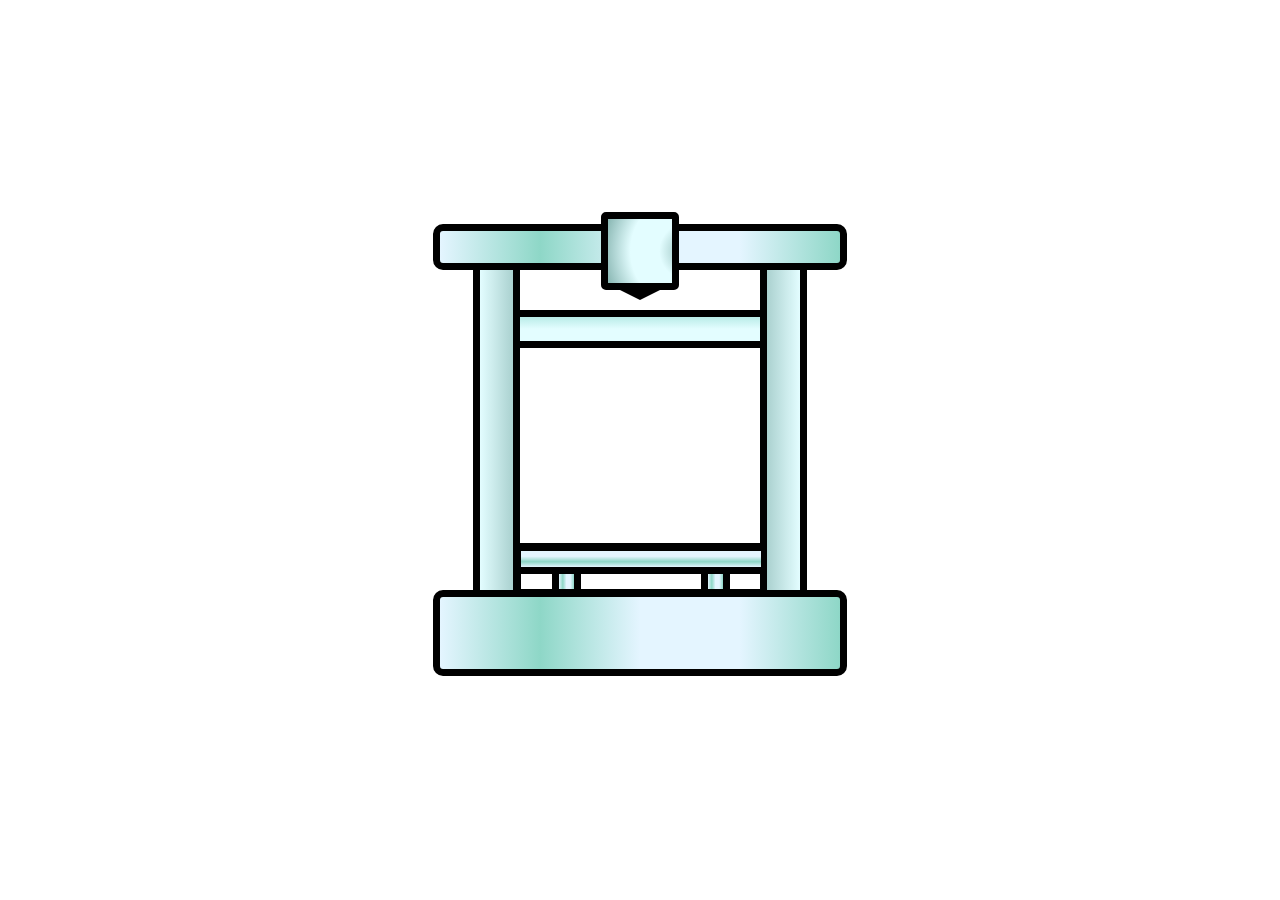
<file: index.html>
<!DOCTYPE html>
<html lang="pt-br">
<head>
    <meta charset="UTF-8">
    <meta http-equiv="X-UA-Compatible" content="IE=edge">
    <meta name="viewport" content="width=device-width, initial-scale=1.0">
    <title>impressora mexendo</title>
    <link rel="stylesheet" href="style.css">
</head>
<body>
    <div id="impressora">
        <div id="retangulo-cima"></div>
        <div id="quadrado">
            <div id="quadrado-dentro">
                <div id="quadrado-maisdentro"></div>
                <div id="pincel">
                    <div id="cabeca"></div>
                    <div id="ponta"></div>
                </div>
                <div id="partedebaixo">
                    <div id="quadrado-maisdentro-debaixo"></div>
                    <div id="suportes">
                        <div class="suporte"></div>
                        <div id="gambiarra"></div>
                        <div class="suporte"></div>
                    </div>
                </div>
            </div>
        </div>
        <div id="retangulo"></div>
    </div>
</body>
</html>
</file>
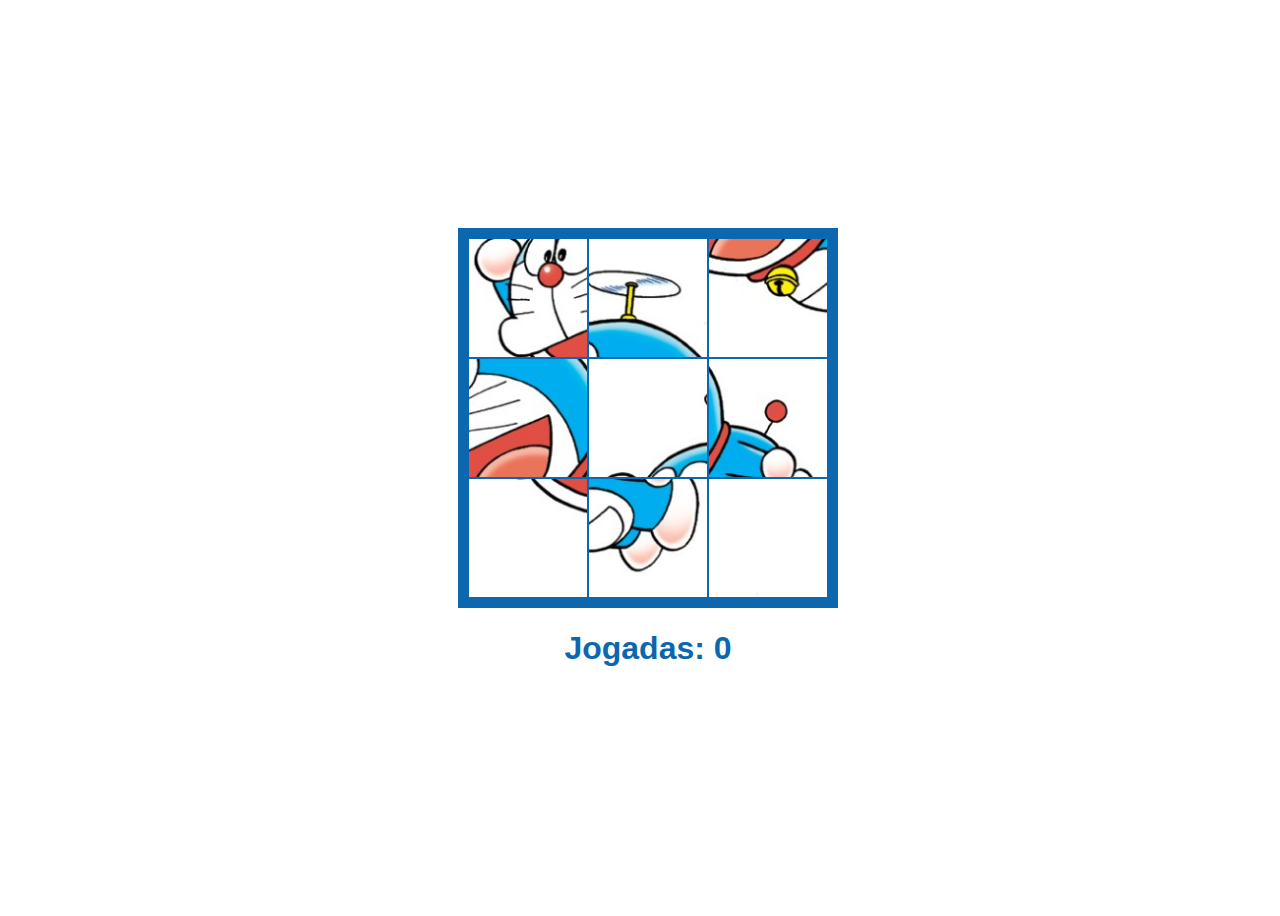
<file: slide-puzzle-master/index.html>
<!DOCTYPE html>
<html>
    <head>
        <meta charset="UTF-8">
        <meta name="viewport" content="width=device-width, initial-scale=1.0">
        <title>Slide Puzzle</title>
        <link rel="stylesheet" href="puzzle.css">
        <script src="puzzle.js"></script>
    </head>

    <body>
        <div id="tudo">
            <div id="board"></div>
            <h1>Jogadas: <span id="turns">0</span></h1>
        </div>
    </body>
</html>
</file>
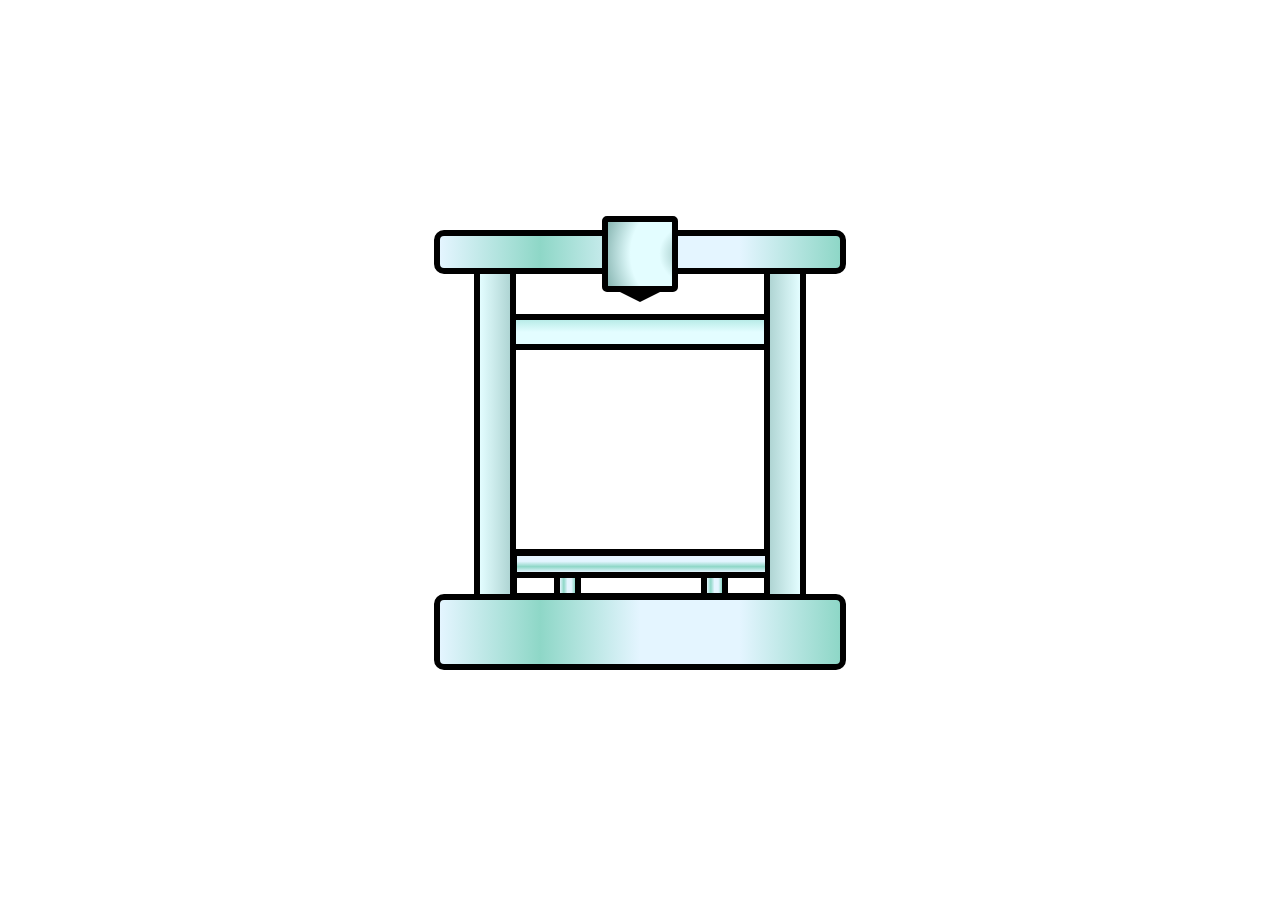
<file: animacaoimpressora.html>
<!DOCTYPE html>
<html lang="pt-br">
<head>
    <meta charset="UTF-8">
    <meta http-equiv="X-UA-Compatible" content="IE=edge">
    <meta name="viewport" content="width=device-width, initial-scale=1.0">
    <title>impressora mexendo</title>
    <link rel="stylesheet" href="animacaoimpressora.css">
</head>
<body>
    <div id="impressora">
        <div id="retangulo-cima"></div>
        <div id="quadrado">
            <div id="quadrado-dentro">
                <div id="quadrado-maisdentro"></div>
                <div id="pincel">
                    <div id="cabeca"></div>
                    <div id="ponta"></div>
                </div>
                <div id="partedebaixo">
                    <div id="quadrado-maisdentro-debaixo"></div>
                    <div id="suportes">
                        <div class="suporte"></div>
                        <div id="gambiarra"></div>
                        <div class="suporte"></div>
                    </div>
                </div>
            </div>
        </div>
        <div id="retangulo"></div>
    </div>
</body>
</html>
</file>
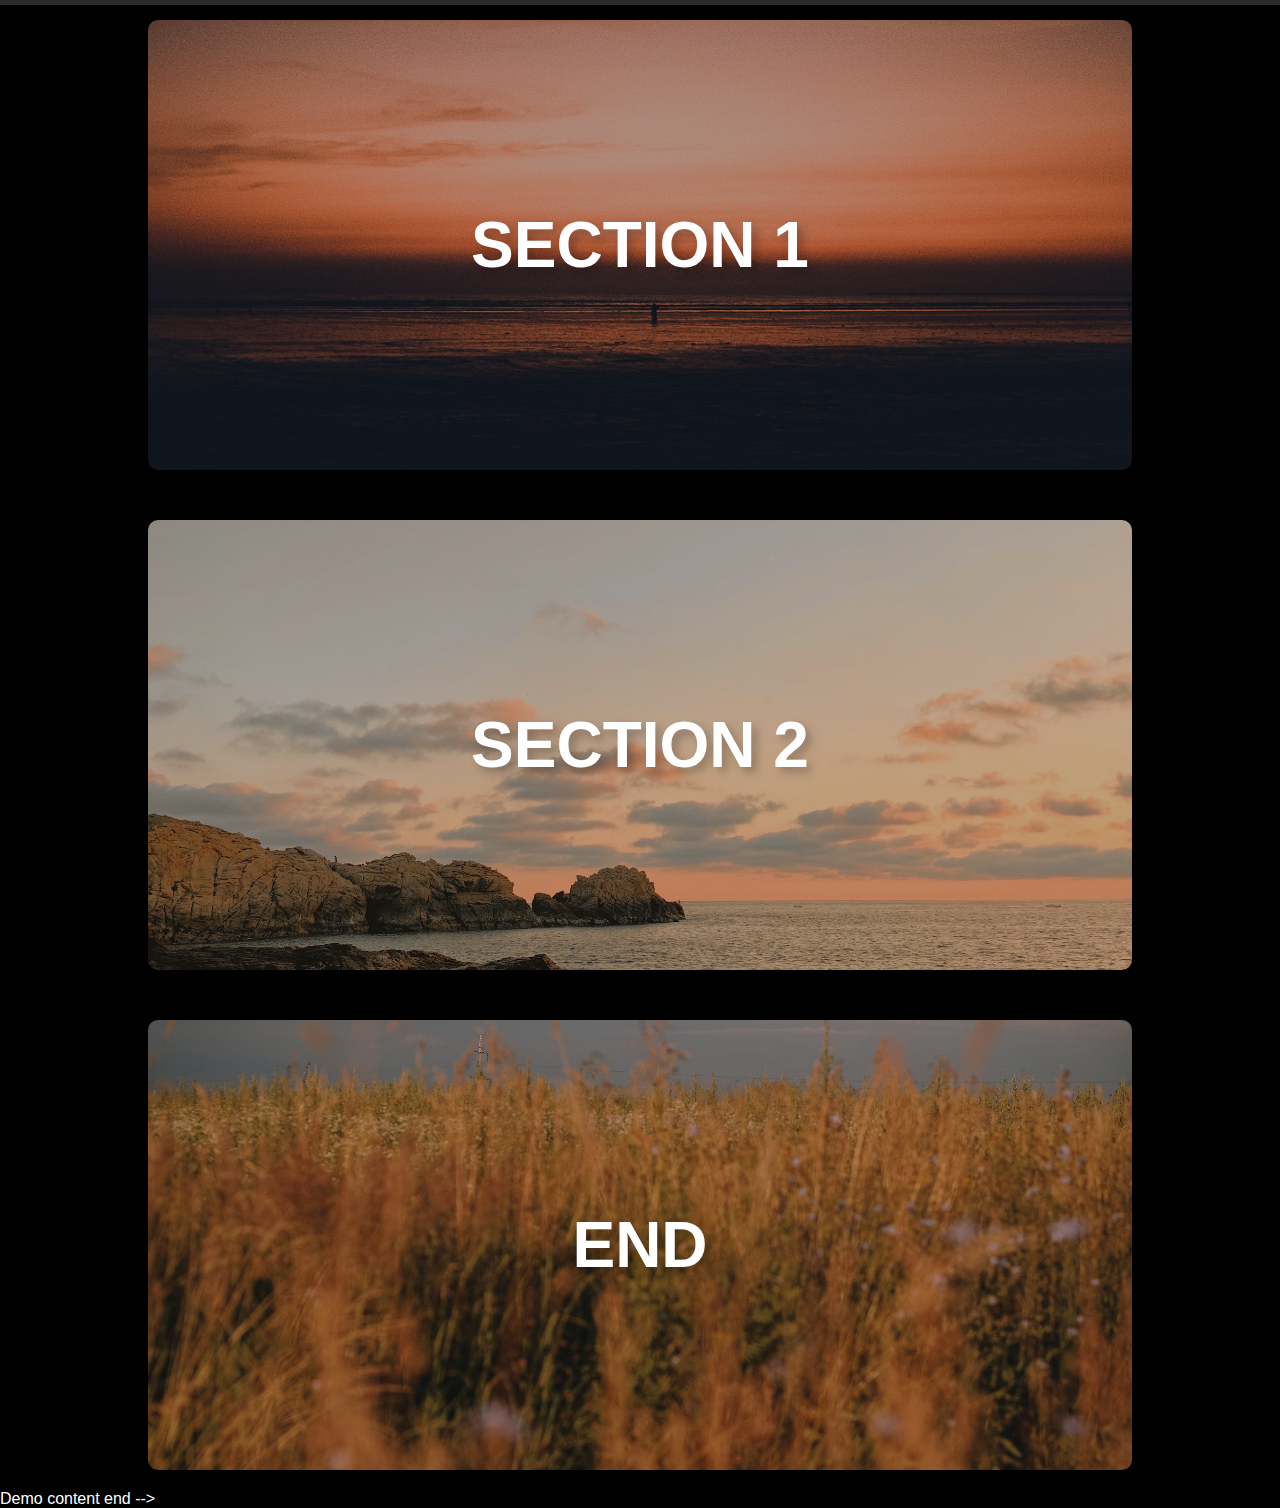
<file: testes/teste.html>
<!DOCTYPE html>
<html lang="en">
	<head>
		<meta charset="UTF-8" />
		<meta http-equiv="X-UA-Compatible" content="IE=edge" />
		<meta name="viewport" content="width=device-width, initial-scale=1.0" />
		<title>01</title>
		<!-- Link to stylesheet -->
		<link rel="stylesheet" href="teste.css" />
	</head>
	<body>
		<div class="progress">
			<span class="bar"></span>
		</div>

		<!-- Demo content -->
		<div class="container">
			<section class="sec-1">
				<h1>Section 1</h1>
			</section>
			<section class="sec-2">
				<h1>Section 2</h1>
			</section>
			<section class="sec-3">
				<h1>End</h1>
			</section>
		</div>
		Demo content end -->

		<script>
			const bodyEl = document.body
			const barEl = document.querySelector('.bar')
			const updateBar = () => {
				let scrollPos =
					(window.scrollY / (bodyEl.scrollHeight - window.innerHeight)) * 100
				barEl.style.width = `${scrollPos}%`
				requestAnimationFrame(updateBar)
			}
			updateBar()
		</script>
	</body>
</html>
</file>
<file: style.css>
* {
    margin: 0;
}

#impressora {
    width: 100vw;
    height: 100vh;
    display: flex;
    align-items: center;
    justify-content: center;
    flex-direction: column;
}

#quadrado {
    border-left: 7px black solid;
    border-right: 7px black solid;
    width: 20em;
    height: 20em;
    display: flex;
    align-items: center;
    justify-content: center;
    flex-direction: column;
    background: linear-gradient(90deg, rgba(227, 253, 255, 1),
     rgba(135, 182, 178, 1), rgba(136,182,178,1), 
     rgba(136, 182, 178, 1), rgba(136,182,178,1), 
     rgba(136,182,178,1), rgba(227,253,255,1))
}

#retangulo {
    border: 7px black solid;
    width: 25em;
    height: 4.5em;
    border-radius: 10px;
    background: linear-gradient(90deg, rgba(228,245,255,1), 
    rgba(142, 215, 199, 1), rgba(228, 245, 255, 1), 
    rgba(228,245,255,1), rgba(142,215,199,1))
}

#retangulo-cima {
    border: 7px black solid;
    width: 25em;
    height: 2em;
    border-radius: 10px;
    background: linear-gradient(90deg, rgba(228,245,255,1),
     rgba(142, 215, 199, 1), rgba(228, 245, 255, 1),
      rgba(228,245,255,1), rgba(142,215,199,1))
}

#quadrado-dentro {
    width: 15em;
    height: 100%;
    border-left: 7px black solid;
    border-right: 7px black solid;
    position: relative;
    background-color: white;            /mudar quando tiver um fundo no original/

}

#quadrado-maisdentro {
    width: 100%;
    height: 1.5em;
    border-top: 7px black solid;
    border-bottom: 7px black solid;
    margin-top: 2.5em;
    animation-name: apoio;
    animation-duration: 10s;
    animation-iteration-count: infinite;
    position: absolute;
    display: block;
    animation-timing-function: ease-in-out;
    background: linear-gradient(360deg, rgba(227, 253, 255, 1),
     rgba(227,253,255,1), rgba(185, 236, 232, 1))
}

#pincel {
    margin-top: -3.6em;
    margin-left: 50%;
    transform: translateX(-50%);
    width: 4em;
    display: flex;
    flex-direction: column;
    justify-content: center;
    align-items: center;
    animation-name: pincel;
    animation-duration: 10s;
    animation-iteration-count: infinite;
    position: absolute;
    animation-timing-function: ease-in-out;
}

@keyframes pincel {
    0% {left: 0px;top: 80px}
    19% {top: 76px;}
    25% {left: 80px;}
    48% {top: 200px;}
    50% {left: 80px;}
    70% {top: 90px;}
    75% {left: -80px;}
    90% {top: 80px;}
    100% {left: 0px; top:80px}
}

@keyframes apoio {
    0% {top: 0px}
    19% {top: 3px}
    48% {top: 127px;}
    70% {top: 17px;}
    90% {top: 3px;}
}

#cabeca {
    width: 4em;
    height: 4em;
    border: 7px black solid;
    border-radius: 5px;
    background: radial-gradient(circle at 125% 50%,rgba(135, 182, 178, 1), rgba(227, 253, 255, 1), rgba(227,253,255,1), rgba(136, 182, 178, 1))
}

#ponta {
    width: 0;
    height: 0;
    border-style: solid;
    border-width: 10px 20px 0 20px ;
    border-color: #000000 transparent transparent;
    
}

#quadrado-maisdentro-debaixo {
    width: 100%;
    border-top: 7px black solid;
    border-bottom: 7px black solid;
    height: 1em;
    background: linear-gradient(360deg, rgba(228,245,255,1), rgba(142, 215, 199, 1), rgba(228, 245, 255, 1), rgba(228,245,255,1))
}

#partedebaixo {
    position: absolute;
    width: 100%;
    bottom: 0;
    display: flex;
    align-items: center;
    border: 1px black solid;
    flex-direction: column;
}

.suporte {
    width: 15px;
    height: 15px;
    border-left: 7px black solid;
    border-right: 7px black solid;
    background: linear-gradient(90deg, rgba(228,245,255,1), 
    rgba(142, 215, 199, 1), rgba(228, 245, 255, 1), 
    rgba(228,245,255,1), rgba(142,215,199,1))

}

#suportes {
    display: flex;
    align-items: flex-start;
    justify-content: space-around;
    
}

#gambiarra {
    width: 120px;
    height: 15px;
    background-color: white
}
</file>
<file: slide-puzzle-master/puzzle.css>
body {
    font-family: Arial, Helvetica, sans-serif;
    text-align: center;
    color: #0c67ae;
    overflow-x: hidden; 
}

#board {
    width: 360px;
    height: 360px;
    background-color: lightblue;
    border: 10px solid #0c67ae;
    margin: 0 auto;
    display: flex;
    flex-wrap: wrap;
}

#board img {
    width: 118px;
    height: 118px;
    border: 1px solid #0c67ae;
}

#tudo {
    width: 100vw;
    height: 100vh;
    display: flex;
    align-items: center;
    justify-content: center;
    flex-direction: column;
}
</file>
<file: animacaoimpressora.css>
* {
    margin: 0;
}

#impressora {
    width: 100vw;
    height: 100vh;
    display: flex;
    align-items: center;
    justify-content: center;
    flex-direction: column;
}

#quadrado {
    border-left: 6px black solid;
    border-right: 6px black solid;
    width: 20em;
    height: 20em;
    display: flex;
    align-items: center;
    justify-content: center;
    flex-direction: column;
    background: linear-gradient(90deg, rgba(227, 253, 255, 1),
     rgba(135, 182, 178, 1), rgba(136,182,178,1), 
     rgba(136, 182, 178, 1), rgba(136,182,178,1), 
     rgba(136,182,178,1), rgba(227,253,255,1))
}

#retangulo {
    border: 6px black solid;
    width: 25em;
    height: 4em;
    border-radius: 10px;
    background: linear-gradient(90deg, rgba(228,245,255,1), 
    rgba(142, 215, 199, 1), rgba(228, 245, 255, 1), 
    rgba(228,245,255,1), rgba(142,215,199,1))
}

#retangulo-cima {
    border: 6px black solid;
    width: 25em;
    height: 2em;
    border-radius: 10px;
    background: linear-gradient(90deg, rgba(228,245,255,1),
     rgba(142, 215, 199, 1), rgba(228, 245, 255, 1),
      rgba(228,245,255,1), rgba(142,215,199,1))
}

#quadrado-dentro {
    width: 15.5em;
    height: 100%;
    border-left: 6px black solid;
    border-right: 6px black solid;
    position: relative;
    background-color: white;            /*mudar quando tiver um fundo no original*/

}

#quadrado-maisdentro {
    width: 100%;
    height: 1.5em;
    border-top: 6px black solid;
    border-bottom: 6px black solid;
    margin-top: 2.5em;
    animation-name: apoio;
    animation-duration: 10s;
    animation-iteration-count: infinite;
    position: absolute;
    display: block;
    animation-timing-function: ease-in-out;
    background: linear-gradient(360deg, rgba(227, 253, 255, 1),
     rgba(227,253,255,1), rgba(185, 236, 232, 1))
}

#pincel {
    margin-top: -3.6em;
    margin-left: 50%;
    transform: translateX(-50%);
    width: 4em;
    display: flex;
    flex-direction: column;
    justify-content: center;
    align-items: center;
    animation-name: pincel;
    animation-duration: 10s;
    animation-iteration-count: infinite;
    position: absolute;
    animation-timing-function: ease-in-out ;
}

@keyframes pincel {
    0% {left: 0px;top: 80px}
    19% {top: 76px;}
    25% {left: 80px;}
    48% {top: 200px;}
    50% {left: 80px;}
    70% {top: 80px;}
    75% {left: -80px;}
    90% {top: 80px;}
    100% {left: 0px; top:80px}
}

@keyframes apoio {
    0% {top: 0px}
    19% {top: 0px}
    48% {top: 125px;}
    70% {top: 0px;}
    85% {top: 0px;}
    100% {top: 0px;}
}

#cabeca {
    width: 4em;
    height: 4em;
    border: 6px black solid;
    border-radius: 5px;
    background: radial-gradient(circle at 125% 50%,rgba(135, 182, 178, 1), rgba(227, 253, 255, 1), rgba(227,253,255,1), rgba(136, 182, 178, 1))
}

#ponta {
    width: 0;
    height: 0;
    border-style: solid;
    border-width: 10px 20px 0 20px ;
    border-color: #000000 transparent transparent;
    
}

#quadrado-maisdentro-debaixo {
    width: 100%;
    border-top: 6px black solid;
    border-bottom: 6px black solid;
    height: 1em;
    background: linear-gradient(360deg, rgba(228,245,255,1), rgba(142, 215, 199, 1), rgba(228, 245, 255, 1), rgba(228,245,255,1))
}

#partedebaixo {
    position: absolute;
    width: 100%;
    bottom: 0;
    display: flex;
    align-items: center;
    border: 1px black solid;
    flex-direction: column;
}

.suporte {
    width: 15px;
    height: 15px;
    border-left: 6px black solid;
    border-right: 6px black solid;
    background: linear-gradient(90deg, rgba(228,245,255,1), 
    rgba(142, 215, 199, 1), rgba(228, 245, 255, 1), 
    rgba(228,245,255,1), rgba(142,215,199,1))

}

#suportes {
    display: flex;
    align-items: flex-start;
    justify-content: space-around;
    
}

#gambiarra {
    width: 120px;
    height: 15px;
    background-color: white
}
</file>
<file: testes/teste.css>
/* ======================== */
/* 
    Ignore the following styles. They are not important to achieve the effect.
    I'm only using them for looks (overall page background/font styles/centering content).
*/
*,
*::before,
*::after {
	margin: 0;
	padding: 0;
	box-sizing: border-box;
}
html,
body {
	height: 100%;
}
body {
	font-family: 'Poppins', sans-serif;
	background-color: #000;
	color: #fff;
}
/* ======================== */
.progress {
	position: fixed;
	top: 0;
	left: 0;
	z-index: 9999;
	width: 100%;
	height: 5px;
	background-color: #2c2c2c;
}
.bar {
	display: block;
	width: 0;
	height: inherit;
	background-image: linear-gradient(90deg, #33ffbb, #31acff, #2ad39f, #0170f0);
}
/* Demo content */
.container{
    max-width: 1024px;
    margin-inline: auto;
    padding: 20px;
}
section {
	position: relative;
	height: 50vh;
	display: grid;
	place-items: center;
	border-radius: 10px;
	isolation: isolate;
}
section:not(:last-of-type) {
	margin-bottom: 50px;
}
section::before {
	content: '';
	position: absolute;
	inset: 0;
	background-color: rgba(0, 0, 0, 0.25);
	z-index: -1;
}
h1 {
	font-size: 5vw;
	text-transform: uppercase;
	color: #fff;
	text-shadow: 5px 5px 10px rgba(0, 0, 0, 0.25);
}
.sec-1 {
	background: url(./pexels-najmul-hasan-3761178.jpg) center no-repeat;
	background-size: cover;
}
.sec-2 {
	background: url(./pexels-edgar-rodrigo-12315477.jpg) center no-repeat;
	background-size: cover;
}
.sec-3 {
	background: url(./pexels-maria-loznevaya-13415115.jpg) center no-repeat;
	background-size: cover;
}
/* Demo content end*/
</file>
